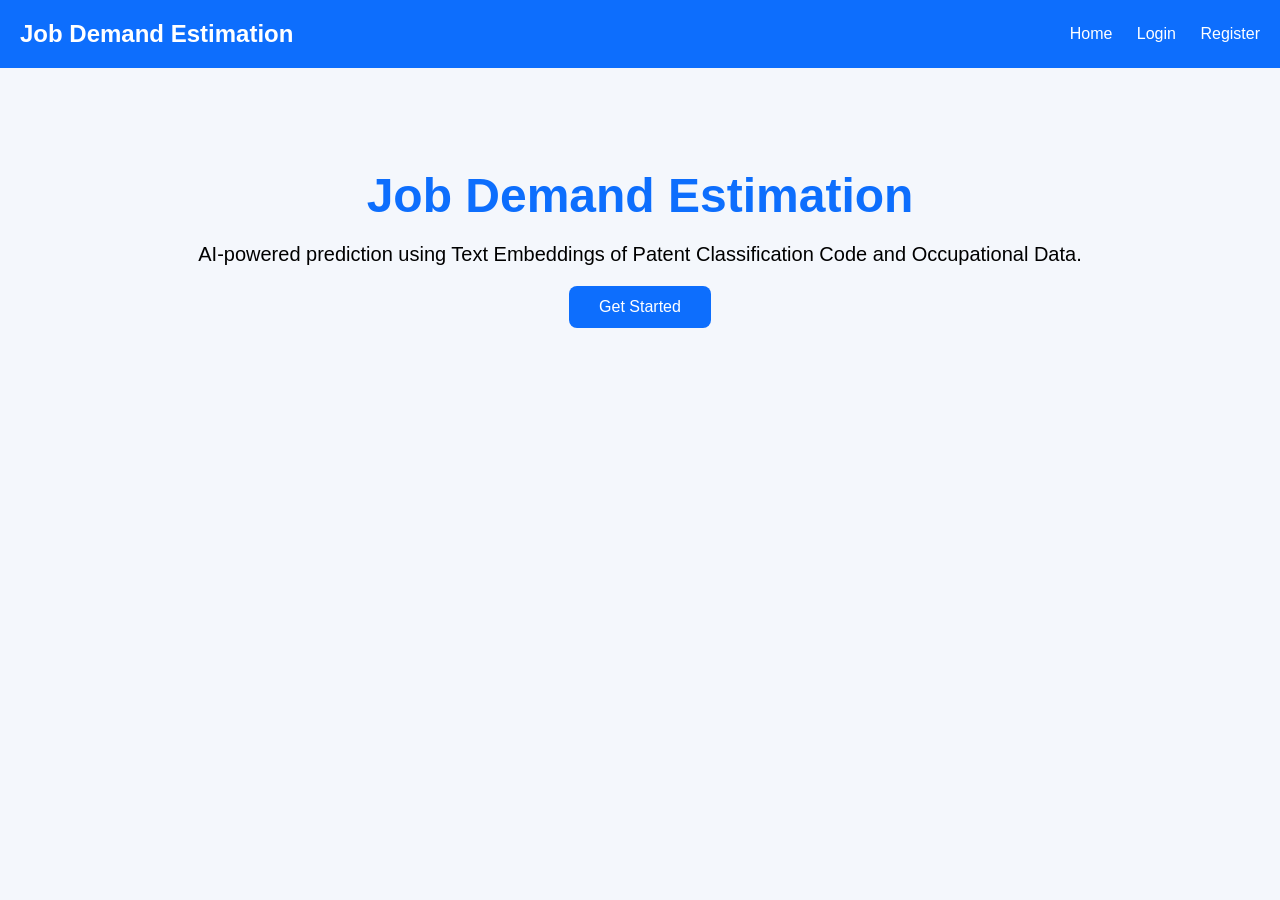
<file: index.html>
<!DOCTYPE html>
<html lang="en">
<head>
<meta charset="UTF-8">
<meta name="viewport" content="width=device-width, initial-scale=1.0">
<title>Job Demand Estimation</title>

<link rel="stylesheet" href="css/style.css">

</head>

<body>

<header>
<nav>

<h2>Job Demand Estimation</h2>

<div>
<a href="index.html">Home</a>
<a href="login.html">Login</a>
<a href="register.html">Register</a>

</div>

</nav>
</header>

<section class="hero">

<h1>Job Demand Estimation</h1>

<p>
AI-powered prediction using Text Embeddings of Patent Classification Code and Occupational Data.
</p>

<a href="login.html" class="btn">Get Started</a>

</section>

</body>
</html>
</file>
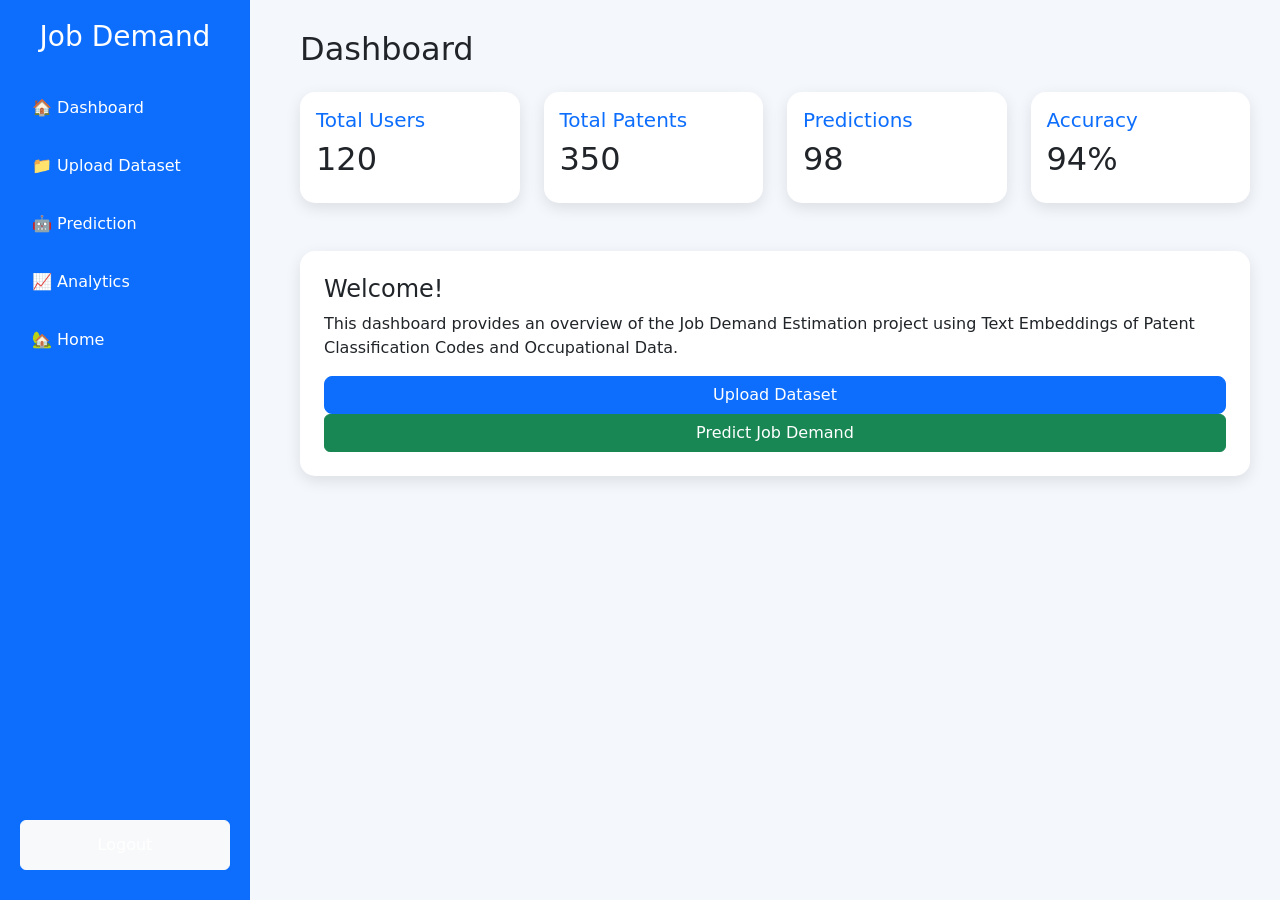
<file: dashboard.html>
<!DOCTYPE html>
<html lang="en">
<head>
<meta charset="UTF-8">
<meta name="viewport" content="width=device-width, initial-scale=1.0">
<title>Dashboard</title>

<link href="https://cdn.jsdelivr.net/npm/bootstrap@5.3.3/dist/css/bootstrap.min.css" rel="stylesheet">

<style>
body{
    background:#f4f7fc;
}

.sidebar{
    width:250px;
    height:100vh;
    position:fixed;
    background:#0d6efd;
    color:white;
    padding:20px;
}

.sidebar h3{
    text-align:center;
    margin-bottom:30px;
}

.sidebar a{
    display:block;
    color:white;
    text-decoration:none;
    padding:12px;
    border-radius:6px;
    margin-bottom:10px;
}

.sidebar a:hover{
    background:white;
    color:#0d6efd;
}

.main{
    margin-left:270px;
    padding:30px;
}

.card{
    border:none;
    border-radius:15px;
    box-shadow:0 5px 15px rgba(0,0,0,.1);
}

.card h5{
    color:#0d6efd;
}

.btn-primary{
    border-radius:8px;
}

.logout{
    position:absolute;
    bottom:20px;
    width:210px;
}
</style>

</head>

<body>

<div class="sidebar">

<h3>Job Demand</h3>

<a href="dashboard.html">🏠 Dashboard</a>
<a href="upload.html">📁 Upload Dataset</a>
<a href="prediction.html">🤖 Prediction</a>
<a href="analytics.html">📈 Analytics</a>
<a href="index.html">🏡 Home</a>

<a href="login.html" class="btn btn-light logout">Logout</a>

</div>

<div class="main">

<h2>Dashboard</h2>

<div class="row mt-4">

<div class="col-md-3">
<div class="card p-3">
<h5>Total Users</h5>
<h2>120</h2>
</div>
</div>

<div class="col-md-3">
<div class="card p-3">
<h5>Total Patents</h5>
<h2>350</h2>
</div>
</div>

<div class="col-md-3">
<div class="card p-3">
<h5>Predictions</h5>
<h2>98</h2>
</div>
</div>

<div class="col-md-3">
<div class="card p-3">
<h5>Accuracy</h5>
<h2>94%</h2>
</div>
</div>

</div>

<div class="card mt-5 p-4">

<h4>Welcome!</h4>

<p>
This dashboard provides an overview of the Job Demand Estimation project using
Text Embeddings of Patent Classification Codes and Occupational Data.
</p>

<a href="upload.html" class="btn btn-primary">
Upload Dataset
</a>

<a href="prediction.html" class="btn btn-success">
Predict Job Demand
</a>

</div>

</div>

</body>
</html>
</file>
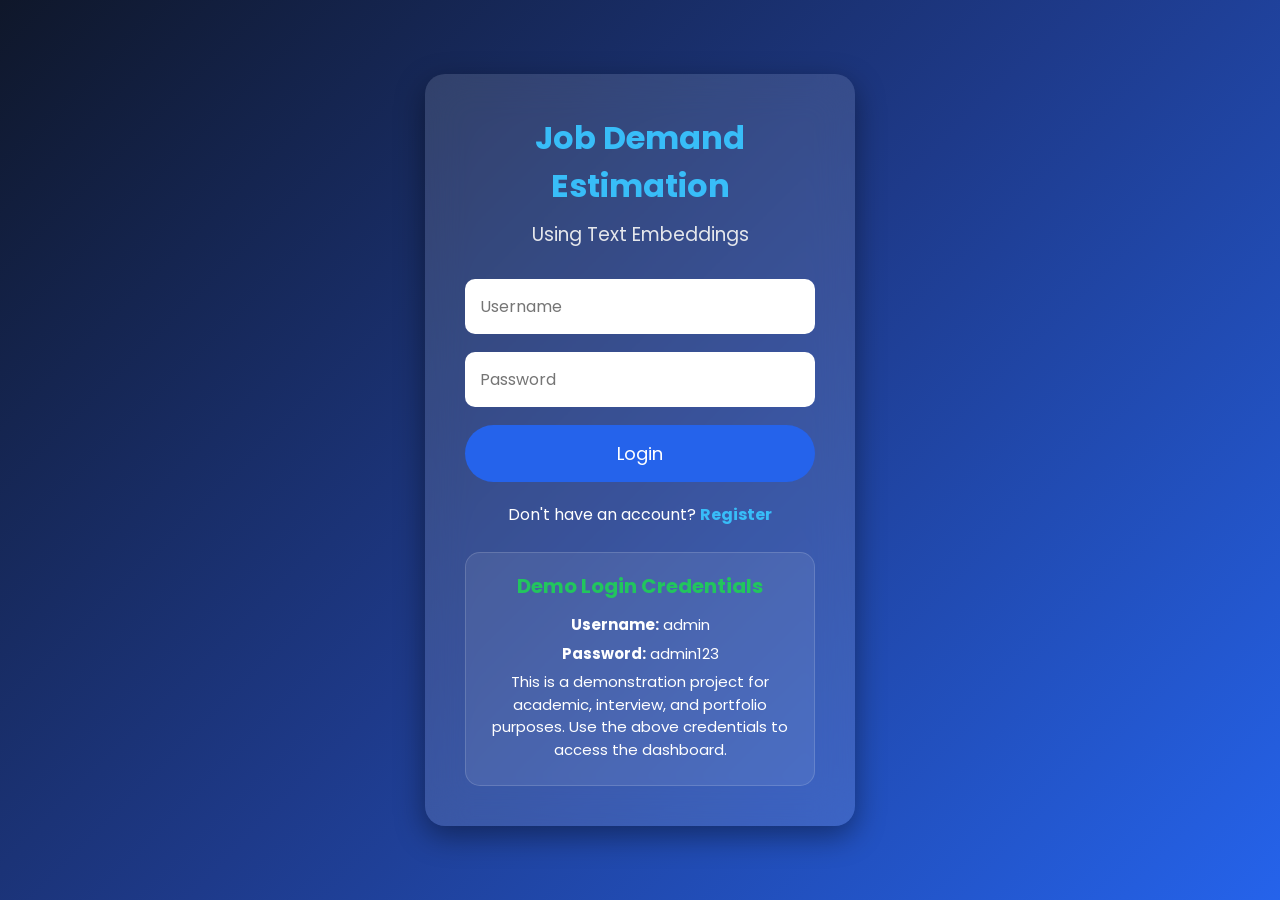
<file: login.html>
<!DOCTYPE html>
<html lang="en">
<head>
<meta charset="UTF-8">
<meta name="viewport" content="width=device-width, initial-scale=1.0">
<title>Job Demand Estimation - Login</title>

<link href="https://fonts.googleapis.com/css2?family=Poppins:wght@300;400;500;600;700&display=swap" rel="stylesheet">

<style>

*{
margin:0;
padding:0;
box-sizing:border-box;
font-family:'Poppins',sans-serif;
}

body{
display:flex;
justify-content:center;
align-items:center;
height:100vh;
background:linear-gradient(135deg,#0f172a,#1e3a8a,#2563eb);
}

.login-box{
width:430px;
padding:40px;
background:rgba(255,255,255,.12);
backdrop-filter:blur(20px);
border-radius:20px;
box-shadow:0 10px 30px rgba(0,0,0,.4);
color:white;
}

.login-box h1{
text-align:center;
margin-bottom:10px;
font-size:32px;
color:#38bdf8;
}

.login-box h3{
text-align:center;
margin-bottom:30px;
font-weight:400;
color:#e5e7eb;
}

.login-box input{
width:100%;
padding:15px;
margin-bottom:18px;
border:none;
outline:none;
border-radius:10px;
font-size:16px;
}

.login-box button{
width:100%;
padding:15px;
border:none;
border-radius:30px;
background:#2563eb;
color:white;
font-size:18px;
cursor:pointer;
transition:.3s;
}

.login-box button:hover{
background:#1d4ed8;
transform:translateY(-2px);
}

.register-link{
text-align:center;
margin-top:20px;
}

.register-link a{
color:#38bdf8;
text-decoration:none;
font-weight:bold;
}

.demo-note{
margin-top:25px;
padding:18px;
background:rgba(255,255,255,.08);
border:1px solid rgba(255,255,255,.15);
border-radius:15px;
text-align:center;
}

.demo-note h2{
font-size:20px;
margin-bottom:12px;
color:#22c55e;
}

.demo-note p{
margin:6px 0;
font-size:15px;
color:white;
}

.note{
margin-top:10px;
font-size:13px;
color:#d1d5db;
line-height:1.5;
}

</style>

</head>

<body>

<div class="login-box">

<h1>Job Demand Estimation</h1>

<h3>Using Text Embeddings</h3>

<input type="text" placeholder="Username">

<input type="password" placeholder="Password">

<button onclick="window.location.href='dashboard.html'">

Login

</button>

<div class="register-link">

Don't have an account?

<a href="register.html">Register</a>

</div>

<div class="demo-note">

<h2>Demo Login Credentials</h2>

<p><strong>Username:</strong> admin</p>

<p><strong>Password:</strong> admin123</p>

<p class="note">

This is a demonstration project for academic, interview, and portfolio purposes.

Use the above credentials to access the dashboard.

</p>

</div>

</div>

</body>
</html>
</file>
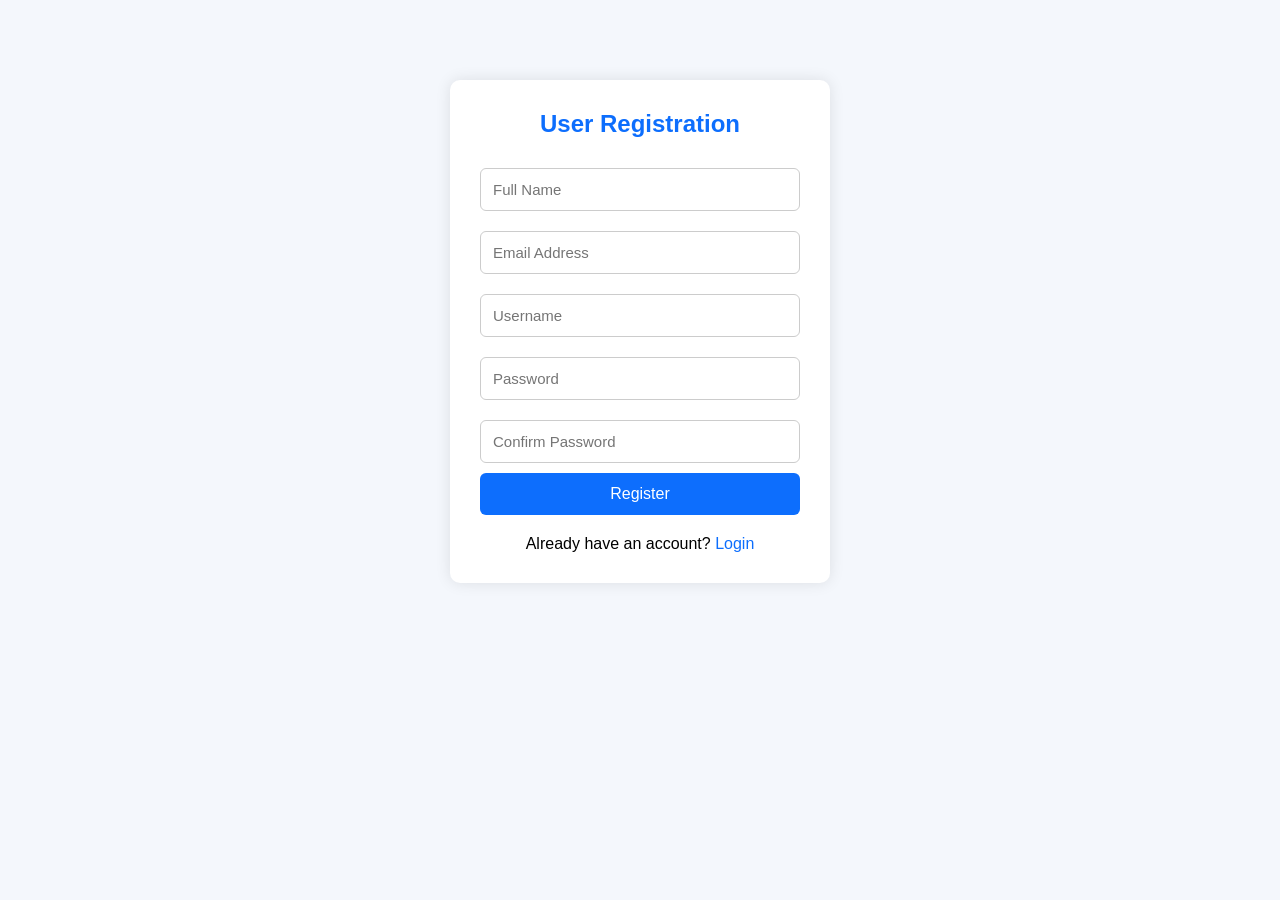
<file: register.html>
<!DOCTYPE html>
<html lang="en">

<head>
    <meta charset="UTF-8">
    <meta name="viewport" content="width=device-width, initial-scale=1.0">

    <title>Register</title>

    <link rel="stylesheet" href="css/style.css">

    <style>
        .login-box {
            width: 380px;
            margin: 80px auto;
            background: white;
            padding: 30px;
            border-radius: 10px;
            box-shadow: 0 0 15px rgba(0, 0, 0, .1);
        }

        input {
            width: 100%;
            padding: 12px;
            margin: 10px 0;
            border: 1px solid #ccc;
            border-radius: 6px;
            font-size: 15px;
        }

        button {
            width: 100%;
            padding: 12px;
            background: #0d6efd;
            color: white;
            border: none;
            border-radius: 6px;
            cursor: pointer;
            font-size: 16px;
        }

        button:hover {
            background: #0b5ed7;
        }

        h2 {
            text-align: center;
            margin-bottom: 20px;
            color: #0d6efd;
        }

        p {
            text-align: center;
            margin-top: 20px;
        }

        a {
            color: #0d6efd;
            text-decoration: none;
        }

        a:hover {
            text-decoration: underline;
        }
    </style>

</head>

<body>

    <div class="login-box">

        <h2>User Registration</h2>

        <input type="text" placeholder="Full Name" required>

        <input type="email" placeholder="Email Address" required>

        <input type="text" placeholder="Username" required>

        <input type="password" placeholder="Password" required>

        <input type="password" placeholder="Confirm Password" required>

        <button onclick="window.location='dashboard.html'">
            Register
        </button>

        <p>
            Already have an account?
            <a href="login.html">Login</a>
        </p>

    </div>

</body>

</html>
</file>
<file: css/style.css>
*{
    margin:0;
    padding:0;
    box-sizing:border-box;
    font-family:Arial,sans-serif;
}

body{
    background:#f4f7fc;
}

header{
    background:#0d6efd;
    color:#fff;
    padding:20px;
}

nav{
    display:flex;
    justify-content:space-between;
    align-items:center;
}

nav a{
    color:#fff;
    text-decoration:none;
    margin-left:20px;
}

.hero{
    text-align:center;
    padding:100px 20px;
}

.hero h1{
    font-size:48px;
    color:#0d6efd;
}

.hero p{
    font-size:20px;
    margin:20px 0;
}

.btn{
    display:inline-block;
    background:#0d6efd;
    color:white;
    padding:12px 30px;
    text-decoration:none;
    border-radius:8px;
}
</file>
